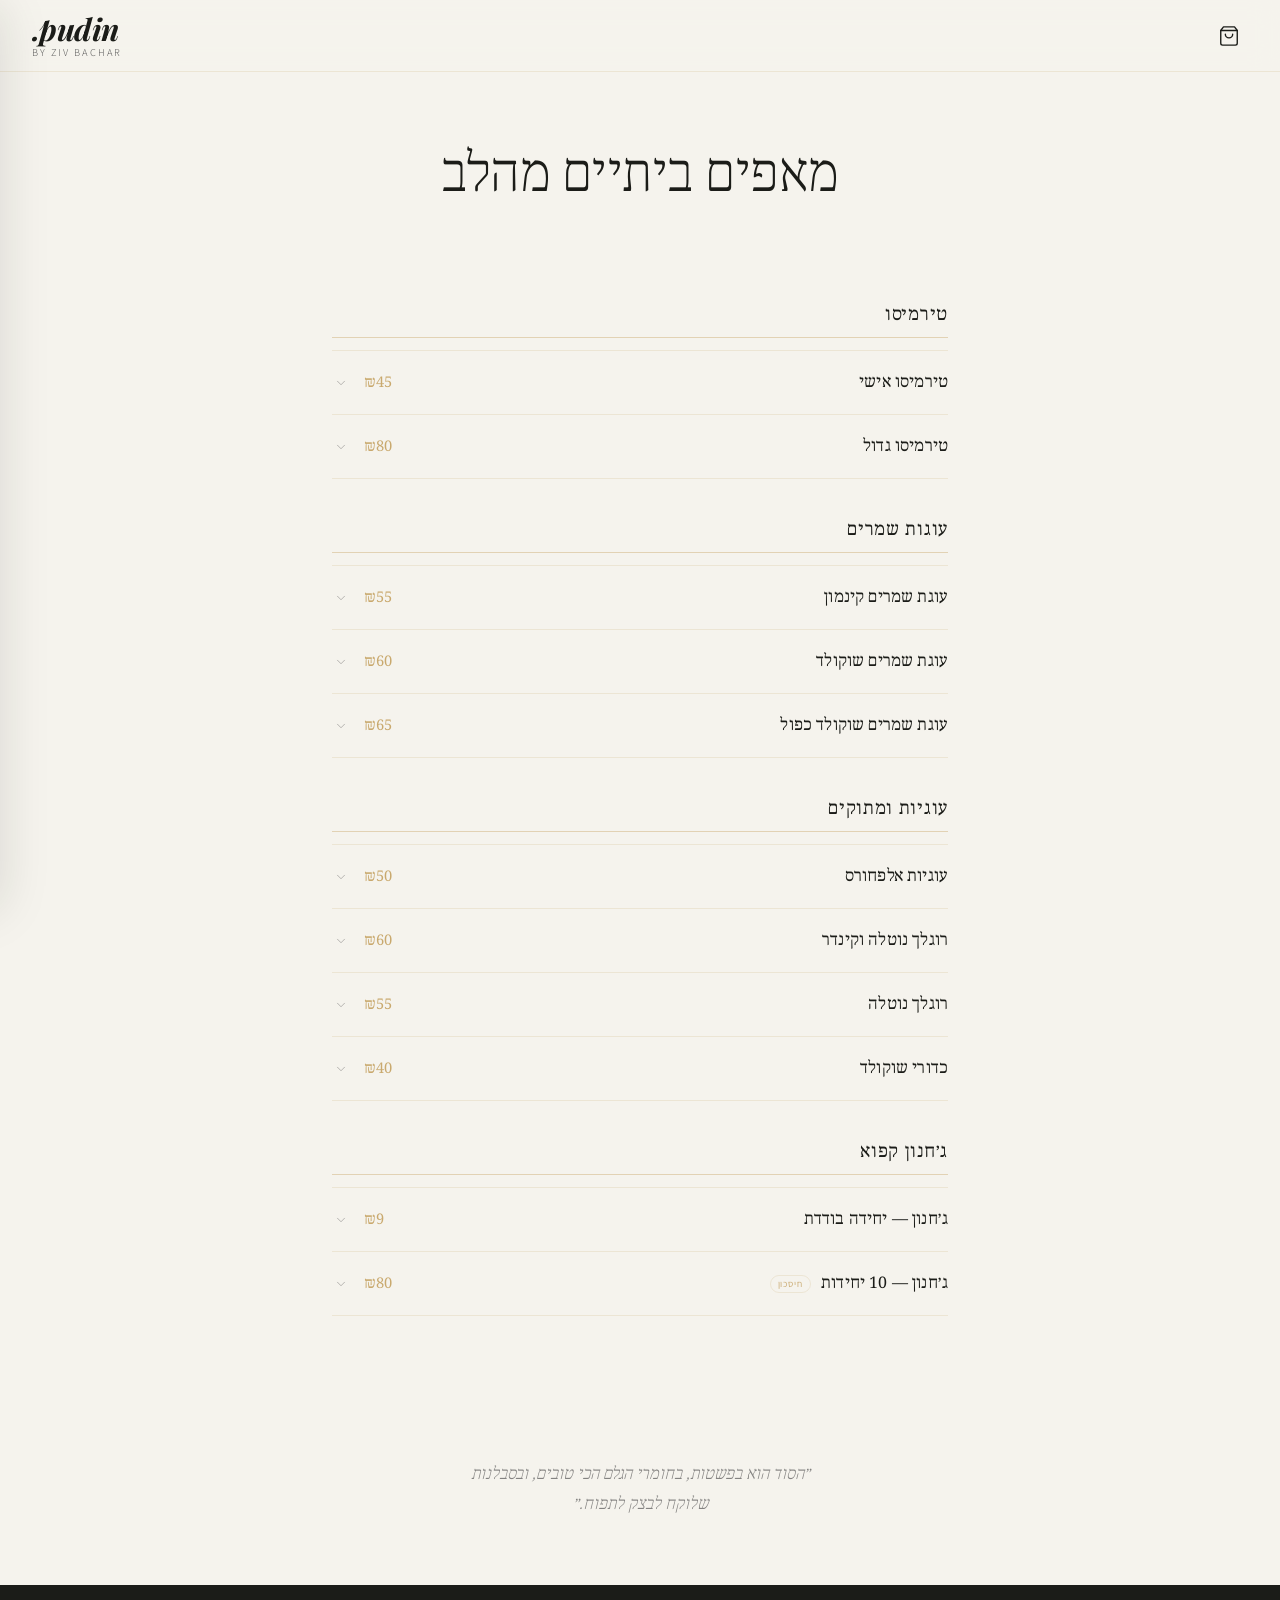
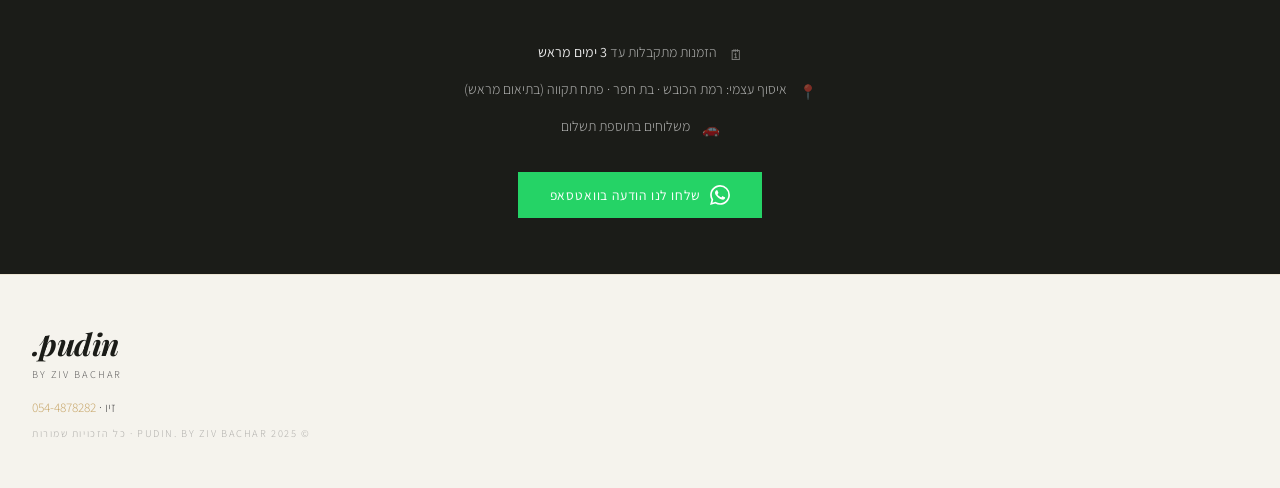
<file: index.html>
<!DOCTYPE html>
<html lang="he" dir="rtl">
<head>
  <meta charset="UTF-8" />
  <meta name="viewport" content="width=device-width, initial-scale=1.0" />
  <title>pudin. by ziv bachar</title>
  <link rel="preconnect" href="https://fonts.googleapis.com" />
  <link rel="preconnect" href="https://fonts.gstatic.com" crossorigin />
  <link href="https://fonts.googleapis.com/css2?family=Playfair+Display:ital,wght@1,700&family=Noto+Serif+Hebrew:wdth,wght@62.5..100,100..900&family=Assistant:wght@300;400;500&display=swap" rel="stylesheet" />
  <link rel="stylesheet" href="style.css" />
</head>
<body>

  <!-- HEADER -->
  <header class="header">
    <button class="cart-btn" id="cartBtn" aria-label="סל קניות">
      <svg width="22" height="22" viewBox="0 0 24 24" fill="none" stroke="currentColor" stroke-width="1.5" stroke-linecap="round" stroke-linejoin="round">
        <path d="M6 2 3 6v14a2 2 0 0 0 2 2h14a2 2 0 0 0 2-2V6l-3-4z"/><line x1="3" y1="6" x2="21" y2="6"/><path d="M16 10a4 4 0 0 1-8 0"/>
      </svg>
      <span class="cart-count" id="cartCount">0</span>
    </button>
    <div class="logo">
      <span class="logo-main">pudin.</span>
      <span class="logo-sub">by ziv bachar</span>
    </div>
  </header>

  <!-- HERO -->
  <section class="hero">
    <h1 class="hero-title">מאפים ביתיים מהלב</h1>
  </section>

  <!-- MENU -->
  <main class="menu-section">

    <!-- Category: Tiramisu -->
    <div class="category">
      <h3 class="category-title">טירמיסו</h3>
      <div class="product-list">

        <div class="product-item" data-id="tiramisu-personal">
          <div class="product-row" onclick="toggleProduct('tiramisu-personal')">
            <div class="product-row-right">
              <span class="product-name">טירמיסו אישי</span>
            </div>
            <div class="product-row-left">
              <span class="product-price">₪45</span>
              <span class="expand-icon"><svg viewBox="0 0 24 24" fill="none" stroke="currentColor" stroke-linecap="round" stroke-linejoin="round"><polyline points="6 9 12 15 18 9"/></svg></span>
            </div>
          </div>
          <div class="product-card" id="card-tiramisu-personal">
            <div class="card-inner">
              <div class="card-image">
                <div class="image-placeholder">
                  <span>🍮</span>
                </div>
              </div>
              <div class="card-details">
                <h4>טירמיסו אישי</h4>
                <p class="card-desc">טירמיסו ביתי עשיר ומפנק, עשוי בקפידה עם מסקרפונה, קפה ובישקוטי. מנה אישית מושלמת.</p>
                <div class="card-price-row">
                  <span class="card-price">₪45</span>
                </div>
                <div class="card-actions">
                  <div class="qty-control">
                    <button class="qty-btn" onclick="changeQty('tiramisu-personal', -1)">−</button>
                    <span class="qty-val" id="qty-tiramisu-personal">1</span>
                    <button class="qty-btn" onclick="changeQty('tiramisu-personal', 1)">+</button>
                  </div>
                  <button class="add-btn" onclick="addToCart('tiramisu-personal', 'טירמיסו אישי', 45)">הוסף לסל</button>
                </div>
              </div>
            </div>
          </div>
        </div>

        <div class="product-item" data-id="tiramisu-large">
          <div class="product-row" onclick="toggleProduct('tiramisu-large')">
            <div class="product-row-right">
              <span class="product-name">טירמיסו גדול</span>
            </div>
            <div class="product-row-left">
              <span class="product-price">₪80</span>
              <span class="expand-icon"><svg viewBox="0 0 24 24" fill="none" stroke="currentColor" stroke-linecap="round" stroke-linejoin="round"><polyline points="6 9 12 15 18 9"/></svg></span>
            </div>
          </div>
          <div class="product-card" id="card-tiramisu-large">
            <div class="card-inner">
              <div class="card-image">
                <div class="image-placeholder"><span>🍮</span></div>
              </div>
              <div class="card-details">
                <h4>טירמיסו גדול</h4>
                <p class="card-desc">טירמיסו ביתי בגודל משפחתי, מושלם לאירועים וסיומי ארוחה. עשיר, קרמי ובלתי נשכח.</p>
                <div class="card-price-row"><span class="card-price">₪80</span></div>
                <div class="card-actions">
                  <div class="qty-control">
                    <button class="qty-btn" onclick="changeQty('tiramisu-large', -1)">−</button>
                    <span class="qty-val" id="qty-tiramisu-large">1</span>
                    <button class="qty-btn" onclick="changeQty('tiramisu-large', 1)">+</button>
                  </div>
                  <button class="add-btn" onclick="addToCart('tiramisu-large', 'טירמיסו גדול', 80)">הוסף לסל</button>
                </div>
              </div>
            </div>
          </div>
        </div>

      </div>
    </div>

    <!-- Category: Yeast Cakes -->
    <div class="category">
      <h3 class="category-title">עוגות שמרים</h3>
      <div class="product-list">

        <div class="product-item" data-id="krantz-cinnamon">
          <div class="product-row" onclick="toggleProduct('krantz-cinnamon')">
            <div class="product-row-right"><span class="product-name">עוגת שמרים קינמון</span></div>
            <div class="product-row-left"><span class="product-price">₪55</span><span class="expand-icon"><svg viewBox="0 0 24 24" fill="none" stroke="currentColor" stroke-linecap="round" stroke-linejoin="round"><polyline points="6 9 12 15 18 9"/></svg></span></div>
          </div>
          <div class="product-card" id="card-krantz-cinnamon">
            <div class="card-inner">
              <div class="card-image"><div class="image-placeholder"><span>🌀</span></div></div>
              <div class="card-details">
                <h4>עוגת שמרים קינמון</h4>
                <p class="card-desc">עוגת שמרים ביתית ורכה ממולאת בקינמון וסוכר, נאפית עם אהבה ומוגשת טרייה.</p>
                <div class="card-price-row"><span class="card-price">₪55</span></div>
                <div class="card-actions">
                  <div class="qty-control">
                    <button class="qty-btn" onclick="changeQty('krantz-cinnamon', -1)">−</button>
                    <span class="qty-val" id="qty-krantz-cinnamon">1</span>
                    <button class="qty-btn" onclick="changeQty('krantz-cinnamon', 1)">+</button>
                  </div>
                  <button class="add-btn" onclick="addToCart('krantz-cinnamon', 'עוגת שמרים קינמון', 55)">הוסף לסל</button>
                </div>
              </div>
            </div>
          </div>
        </div>

        <div class="product-item" data-id="krantz-choco">
          <div class="product-row" onclick="toggleProduct('krantz-choco')">
            <div class="product-row-right"><span class="product-name">עוגת שמרים שוקולד</span></div>
            <div class="product-row-left"><span class="product-price">₪60</span><span class="expand-icon"><svg viewBox="0 0 24 24" fill="none" stroke="currentColor" stroke-linecap="round" stroke-linejoin="round"><polyline points="6 9 12 15 18 9"/></svg></span></div>
          </div>
          <div class="product-card" id="card-krantz-choco">
            <div class="card-inner">
              <div class="card-image"><div class="image-placeholder"><span>🍫</span></div></div>
              <div class="card-details">
                <h4>עוגת שמרים שוקולד</h4>
                <p class="card-desc">עוגת שמרים גדושה בשוקולד עשיר, שכבות בצק אוורירי וממרח שוקולד נמס בפה.</p>
                <div class="card-price-row"><span class="card-price">₪60</span></div>
                <div class="card-actions">
                  <div class="qty-control">
                    <button class="qty-btn" onclick="changeQty('krantz-choco', -1)">−</button>
                    <span class="qty-val" id="qty-krantz-choco">1</span>
                    <button class="qty-btn" onclick="changeQty('krantz-choco', 1)">+</button>
                  </div>
                  <button class="add-btn" onclick="addToCart('krantz-choco', 'עוגת שמרים שוקולד', 60)">הוסף לסל</button>
                </div>
              </div>
            </div>
          </div>
        </div>

        <div class="product-item" data-id="krantz-double">
          <div class="product-row" onclick="toggleProduct('krantz-double')">
            <div class="product-row-right"><span class="product-name">עוגת שמרים שוקולד כפול</span></div>
            <div class="product-row-left"><span class="product-price">₪65</span><span class="expand-icon"><svg viewBox="0 0 24 24" fill="none" stroke="currentColor" stroke-linecap="round" stroke-linejoin="round"><polyline points="6 9 12 15 18 9"/></svg></span></div>
          </div>
          <div class="product-card" id="card-krantz-double">
            <div class="card-inner">
              <div class="card-image"><div class="image-placeholder"><span>🍫</span></div></div>
              <div class="card-details">
                <h4>עוגת שמרים שוקולד כפול</h4>
                <p class="card-desc">לחובבי השוקולד האמיתיים — עוגת שמרים עם כפל שכבות שוקולד, עמוקה ומפנקת במיוחד.</p>
                <div class="card-price-row"><span class="card-price">₪65</span></div>
                <div class="card-actions">
                  <div class="qty-control">
                    <button class="qty-btn" onclick="changeQty('krantz-double', -1)">−</button>
                    <span class="qty-val" id="qty-krantz-double">1</span>
                    <button class="qty-btn" onclick="changeQty('krantz-double', 1)">+</button>
                  </div>
                  <button class="add-btn" onclick="addToCart('krantz-double', 'עוגת שמרים שוקולד כפול', 65)">הוסף לסל</button>
                </div>
              </div>
            </div>
          </div>
        </div>

      </div>
    </div>

    <!-- Category: Cookies -->
    <div class="category">
      <h3 class="category-title">עוגיות ומתוקים</h3>
      <div class="product-list">

        <div class="product-item" data-id="alfajores">
          <div class="product-row" onclick="toggleProduct('alfajores')">
            <div class="product-row-right"><span class="product-name">עוגיות אלפחורס</span></div>
            <div class="product-row-left"><span class="product-price">₪50</span><span class="expand-icon"><svg viewBox="0 0 24 24" fill="none" stroke="currentColor" stroke-linecap="round" stroke-linejoin="round"><polyline points="6 9 12 15 18 9"/></svg></span></div>
          </div>
          <div class="product-card" id="card-alfajores">
            <div class="card-inner">
              <div class="card-image"><div class="image-placeholder"><span>🍪</span></div></div>
              <div class="card-details">
                <h4>עוגיות אלפחורס</h4>
                <p class="card-desc">עוגיות שמחת חיים — שתי עוגיות קמח תירס רכות עם דולצה דה לצ׳ה ביניהן ואבקת סוכר מלמעלה.</p>
                <div class="card-price-row"><span class="card-price">₪50</span></div>
                <div class="card-actions">
                  <div class="qty-control">
                    <button class="qty-btn" onclick="changeQty('alfajores', -1)">−</button>
                    <span class="qty-val" id="qty-alfajores">1</span>
                    <button class="qty-btn" onclick="changeQty('alfajores', 1)">+</button>
                  </div>
                  <button class="add-btn" onclick="addToCart('alfajores', 'עוגיות אלפחורס', 50)">הוסף לסל</button>
                </div>
              </div>
            </div>
          </div>
        </div>

        <div class="product-item" data-id="rugelach-kinder">
          <div class="product-row" onclick="toggleProduct('rugelach-kinder')">
            <div class="product-row-right"><span class="product-name">רוגלך נוטלה וקינדר</span></div>
            <div class="product-row-left"><span class="product-price">₪60</span><span class="expand-icon"><svg viewBox="0 0 24 24" fill="none" stroke="currentColor" stroke-linecap="round" stroke-linejoin="round"><polyline points="6 9 12 15 18 9"/></svg></span></div>
          </div>
          <div class="product-card" id="card-rugelach-kinder">
            <div class="card-inner">
              <div class="card-image"><div class="image-placeholder"><span>🍬</span></div></div>
              <div class="card-details">
                <h4>רוגלך נוטלה וקינדר</h4>
                <p class="card-desc">רוגלך ביתי פריך ממולא בנוטלה וחתיכות קינדר שוקולד, מתוק ומנחם בדיוק כמו שצריך.</p>
                <div class="card-price-row"><span class="card-price">₪60</span></div>
                <div class="card-actions">
                  <div class="qty-control">
                    <button class="qty-btn" onclick="changeQty('rugelach-kinder', -1)">−</button>
                    <span class="qty-val" id="qty-rugelach-kinder">1</span>
                    <button class="qty-btn" onclick="changeQty('rugelach-kinder', 1)">+</button>
                  </div>
                  <button class="add-btn" onclick="addToCart('rugelach-kinder', 'רוגלך נוטלה וקינדר', 60)">הוסף לסל</button>
                </div>
              </div>
            </div>
          </div>
        </div>

        <div class="product-item" data-id="rugelach-nutella">
          <div class="product-row" onclick="toggleProduct('rugelach-nutella')">
            <div class="product-row-right"><span class="product-name">רוגלך נוטלה</span></div>
            <div class="product-row-left"><span class="product-price">₪55</span><span class="expand-icon"><svg viewBox="0 0 24 24" fill="none" stroke="currentColor" stroke-linecap="round" stroke-linejoin="round"><polyline points="6 9 12 15 18 9"/></svg></span></div>
          </div>
          <div class="product-card" id="card-rugelach-nutella">
            <div class="card-inner">
              <div class="card-image"><div class="image-placeholder"><span>🍫</span></div></div>
              <div class="card-details">
                <h4>רוגלך נוטלה</h4>
                <p class="card-desc">רוגלך ביתי קלאסי ממולא בנוטלה שמנה, פריך בחוץ ונמס בפנים.</p>
                <div class="card-price-row"><span class="card-price">₪55</span></div>
                <div class="card-actions">
                  <div class="qty-control">
                    <button class="qty-btn" onclick="changeQty('rugelach-nutella', -1)">−</button>
                    <span class="qty-val" id="qty-rugelach-nutella">1</span>
                    <button class="qty-btn" onclick="changeQty('rugelach-nutella', 1)">+</button>
                  </div>
                  <button class="add-btn" onclick="addToCart('rugelach-nutella', 'רוגלך נוטלה', 55)">הוסף לסל</button>
                </div>
              </div>
            </div>
          </div>
        </div>

        <div class="product-item" data-id="choco-balls">
          <div class="product-row" onclick="toggleProduct('choco-balls')">
            <div class="product-row-right"><span class="product-name">כדורי שוקולד</span></div>
            <div class="product-row-left"><span class="product-price">₪40</span><span class="expand-icon"><svg viewBox="0 0 24 24" fill="none" stroke="currentColor" stroke-linecap="round" stroke-linejoin="round"><polyline points="6 9 12 15 18 9"/></svg></span></div>
          </div>
          <div class="product-card" id="card-choco-balls">
            <div class="card-inner">
              <div class="card-image"><div class="image-placeholder"><span>🍫</span></div></div>
              <div class="card-details">
                <h4>כדורי שוקולד</h4>
                <p class="card-desc">כדורי שוקולד ביתיים עשירים, מצופים ומפנקים. מושלמים לכל אירוע או סתם כי מגיע לך.</p>
                <div class="card-price-row"><span class="card-price">₪40</span></div>
                <div class="card-actions">
                  <div class="qty-control">
                    <button class="qty-btn" onclick="changeQty('choco-balls', -1)">−</button>
                    <span class="qty-val" id="qty-choco-balls">1</span>
                    <button class="qty-btn" onclick="changeQty('choco-balls', 1)">+</button>
                  </div>
                  <button class="add-btn" onclick="addToCart('choco-balls', 'כדורי שוקולד', 40)">הוסף לסל</button>
                </div>
              </div>
            </div>
          </div>
        </div>

      </div>
    </div>

    <!-- Category: Jachnun -->
    <div class="category">
      <h3 class="category-title">ג׳חנון קפוא</h3>
      <div class="product-list">

        <div class="product-item" data-id="jachnun-single">
          <div class="product-row" onclick="toggleProduct('jachnun-single')">
            <div class="product-row-right"><span class="product-name">ג׳חנון — יחידה בודדת</span></div>
            <div class="product-row-left"><span class="product-price">₪9</span><span class="expand-icon"><svg viewBox="0 0 24 24" fill="none" stroke="currentColor" stroke-linecap="round" stroke-linejoin="round"><polyline points="6 9 12 15 18 9"/></svg></span></div>
          </div>
          <div class="product-card" id="card-jachnun-single">
            <div class="card-inner">
              <div class="card-image"><div class="image-placeholder"><span>🫓</span></div></div>
              <div class="card-details">
                <h4>ג׳חנון ביתי — יחידה</h4>
                <p class="card-desc">ג׳חנון ביתי אפוי בסיר לאורך הלילה, קפוא ומוכן לחימום. מוגש עם עגבנייה מגוררת.</p>
                <div class="card-price-row"><span class="card-price">₪9 ליחידה</span></div>
                <div class="card-actions">
                  <div class="qty-control">
                    <button class="qty-btn" onclick="changeQty('jachnun-single', -1)">−</button>
                    <span class="qty-val" id="qty-jachnun-single">1</span>
                    <button class="qty-btn" onclick="changeQty('jachnun-single', 1)">+</button>
                  </div>
                  <button class="add-btn" onclick="addToCart('jachnun-single', 'ג׳חנון ביתי (יחידה)', 9)">הוסף לסל</button>
                </div>
              </div>
            </div>
          </div>
        </div>

        <div class="product-item" data-id="jachnun-10">
          <div class="product-row" onclick="toggleProduct('jachnun-10')">
            <div class="product-row-right">
              <span class="product-name">ג׳חנון — 10 יחידות</span>
              <span class="product-tag">חיסכון</span>
            </div>
            <div class="product-row-left"><span class="product-price">₪80</span><span class="expand-icon"><svg viewBox="0 0 24 24" fill="none" stroke="currentColor" stroke-linecap="round" stroke-linejoin="round"><polyline points="6 9 12 15 18 9"/></svg></span></div>
          </div>
          <div class="product-card" id="card-jachnun-10">
            <div class="card-inner">
              <div class="card-image"><div class="image-placeholder"><span>🫓</span></div></div>
              <div class="card-details">
                <h4>ג׳חנון ביתי — 10 יחידות</h4>
                <p class="card-desc">מארז 10 יחידות ג׳חנון ביתי קפוא. מושלם לשבת, לאירוח או לאצור במקפיא. חיסכון לעומת רכישה בודדת.</p>
                <div class="card-price-row"><span class="card-price">₪80 ל-10 יחידות</span></div>
                <div class="card-actions">
                  <div class="qty-control">
                    <button class="qty-btn" onclick="changeQty('jachnun-10', -1)">−</button>
                    <span class="qty-val" id="qty-jachnun-10">1</span>
                    <button class="qty-btn" onclick="changeQty('jachnun-10', 1)">+</button>
                  </div>
                  <button class="add-btn" onclick="addToCart('jachnun-10', 'ג׳חנון ביתי (10 יחידות)', 80)">הוסף לסל</button>
                </div>
              </div>
            </div>
          </div>
        </div>

      </div>
    </div>
  </main>

  <!-- EDITORIAL QUOTE -->
  <section class="editorial-quote">
    <blockquote>״הסוד הוא בפשטות, בחומרי הגלם הכי טובים, ובסבלנות שלוקח לבצק לתפוח.״</blockquote>
  </section>

  <!-- ORDER INFO BANNER -->
  <section class="order-info">
    <div class="order-info-inner">
      <div class="info-items">
        <div class="info-item">
          <span class="info-icon">🗓</span>
          <span>הזמנות מתקבלות עד <strong>3 ימים מראש</strong></span>
        </div>
        <div class="info-item">
          <span class="info-icon">📍</span>
          <span>איסוף עצמי: רמת הכובש · בת חפר · פתח תקווה (בתיאום מראש)</span>
        </div>
        <div class="info-item">
          <span class="info-icon">🚗</span>
          <span>משלוחים בתוספת תשלום</span>
        </div>
      </div>
      <a class="whatsapp-btn" href="https://wa.me/9720544878282?text=שלום+זיו%2C+אני+רוצה+לבצע+הזמנה+%F0%9F%8D%AE" target="_blank" rel="noopener">
        <svg width="20" height="20" viewBox="0 0 24 24" fill="currentColor"><path d="M17.472 14.382c-.297-.149-1.758-.867-2.03-.967-.273-.099-.471-.148-.67.15-.197.297-.767.966-.94 1.164-.173.199-.347.223-.644.075-.297-.15-1.255-.463-2.39-1.475-.883-.788-1.48-1.761-1.653-2.059-.173-.297-.018-.458.13-.606.134-.133.298-.347.446-.52.149-.174.198-.298.298-.497.099-.198.05-.371-.025-.52-.075-.149-.669-1.612-.916-2.207-.242-.579-.487-.5-.669-.51-.173-.008-.371-.01-.57-.01-.198 0-.52.074-.792.372-.272.297-1.04 1.016-1.04 2.479 0 1.462 1.065 2.875 1.213 3.074.149.198 2.096 3.2 5.077 4.487.709.306 1.262.489 1.694.625.712.227 1.36.195 1.871.118.571-.085 1.758-.719 2.006-1.413.248-.694.248-1.289.173-1.413-.074-.124-.272-.198-.57-.347m-5.421 7.403h-.004a9.87 9.87 0 01-5.031-1.378l-.361-.214-3.741.982.998-3.648-.235-.374a9.86 9.86 0 01-1.51-5.26c.001-5.45 4.436-9.884 9.888-9.884 2.64 0 5.122 1.03 6.988 2.898a9.825 9.825 0 012.893 6.994c-.003 5.45-4.437 9.884-9.885 9.884m8.413-18.297A11.815 11.815 0 0012.05 0C5.495 0 .16 5.335.157 11.892c0 2.096.547 4.142 1.588 5.945L.057 24l6.305-1.654a11.882 11.882 0 005.683 1.448h.005c6.554 0 11.89-5.335 11.893-11.893a11.821 11.821 0 00-3.48-8.413z"/></svg>
        שלחו לנו הודעה בוואטסאפ
      </a>
    </div>
  </section>

  <!-- FOOTER -->
  <footer class="footer">
    <div class="footer-logo">
      <span class="logo-main">pudin.</span>
      <span class="logo-sub">by ziv bachar</span>
    </div>
    <p class="footer-contact">זיו · <a href="tel:0544878282">054-4878282</a></p>
    <p class="footer-copy">© 2025 pudin. by ziv bachar · כל הזכויות שמורות</p>
  </footer>

  <!-- CART DRAWER -->
  <div class="cart-overlay" id="cartOverlay" onclick="closeCart()"></div>
  <div class="cart-drawer" id="cartDrawer">
    <div class="cart-header">
      <h3>סל הקניות</h3>
      <button class="cart-close" onclick="closeCart()">✕</button>
    </div>
    <div class="cart-items" id="cartItems">
      <p class="cart-empty">הסל ריק עדיין 🛒</p>
    </div>
    <div class="cart-footer" id="cartFooter" style="display:none">
      <div class="cart-total">
        <span>סה״כ</span>
        <span id="cartTotal">₪0</span>
      </div>
      <a class="checkout-btn" id="checkoutBtn" href="#" target="_blank" rel="noopener">
        הזמן דרך וואטסאפ
        <svg width="18" height="18" viewBox="0 0 24 24" fill="currentColor"><path d="M17.472 14.382c-.297-.149-1.758-.867-2.03-.967-.273-.099-.471-.148-.67.15-.197.297-.767.966-.94 1.164-.173.199-.347.223-.644.075-.297-.15-1.255-.463-2.39-1.475-.883-.788-1.48-1.761-1.653-2.059-.173-.297-.018-.458.13-.606.134-.133.298-.347.446-.52.149-.174.198-.298.298-.497.099-.198.05-.371-.025-.52-.075-.149-.669-1.612-.916-2.207-.242-.579-.487-.5-.669-.51-.173-.008-.371-.01-.57-.01-.198 0-.52.074-.792.372-.272.297-1.04 1.016-1.04 2.479 0 1.462 1.065 2.875 1.213 3.074.149.198 2.096 3.2 5.077 4.487.709.306 1.262.489 1.694.625.712.227 1.36.195 1.871.118.571-.085 1.758-.719 2.006-1.413.248-.694.248-1.289.173-1.413-.074-.124-.272-.198-.57-.347m-5.421 7.403h-.004a9.87 9.87 0 01-5.031-1.378l-.361-.214-3.741.982.998-3.648-.235-.374a9.86 9.86 0 01-1.51-5.26c.001-5.45 4.436-9.884 9.888-9.884 2.64 0 5.122 1.03 6.988 2.898a9.825 9.825 0 012.893 6.994c-.003 5.45-4.437 9.884-9.885 9.884m8.413-18.297A11.815 11.815 0 0012.05 0C5.495 0 .16 5.335.157 11.892c0 2.096.547 4.142 1.588 5.945L.057 24l6.305-1.654a11.882 11.882 0 005.683 1.448h.005c6.554 0 11.89-5.335 11.893-11.893a11.821 11.821 0 00-3.48-8.413z"/></svg>
      </a>
    </div>
  </div>

  <!-- TOAST -->
  <div class="toast" id="toast"></div>

  <script src="app.js"></script>
</body>
</html>
</file>
<file: style.css>
/* ========================
   RESET & BASE
======================== */
*, *::before, *::after { box-sizing: border-box; margin: 0; padding: 0; }

:root {
  --cream:        #F5F3ED;
  --charcoal:     #1b1c18;
  --muted:        #5f5e5e;
  --gold:         #C9A96E;
  --gold-dark:    #a07c44;
  --gold-faded:   rgba(201,169,110,0.45);
  --gold-line:    rgba(201,169,110,0.2);
  --radius-sm:    4px;
  --shadow-lg:    0 8px 48px rgba(27,28,24,0.13);
  --transition:   0.3s cubic-bezier(0.4,0,0.2,1);
}

html { scroll-behavior: smooth; }

body {
  font-family: 'Assistant', sans-serif;
  font-weight: 300;
  background: var(--cream);
  color: var(--charcoal);
  direction: rtl;
  text-align: right;
  min-height: 100vh;
  -webkit-font-smoothing: antialiased;
}

/* ========================
   HEADER
======================== */
.header {
  position: sticky;
  top: 0;
  z-index: 100;
  display: flex;
  align-items: center;
  justify-content: space-between;
  padding: 0 32px;
  height: 72px;
  background: rgba(245,243,237,0.92);
  backdrop-filter: blur(14px);
  -webkit-backdrop-filter: blur(14px);
  border-bottom: 1px solid var(--gold-line);
}

.logo {
  display: flex;
  flex-direction: column;
  align-items: flex-end;
  line-height: 1;
  gap: 3px;
}
.logo-main {
  font-family: 'Playfair Display', serif;
  font-style: italic;
  font-size: 1.9rem;
  font-weight: 700;
  letter-spacing: -0.02em;
  color: var(--charcoal);
}
.logo-sub {
  font-family: 'Assistant', sans-serif;
  font-size: 0.65rem;
  font-weight: 300;
  letter-spacing: 0.18em;
  text-transform: uppercase;
  color: var(--muted);
}

.cart-btn {
  position: relative;
  background: none;
  border: none;
  cursor: pointer;
  color: var(--charcoal);
  padding: 8px;
  border-radius: 50%;
  transition: opacity var(--transition);
  display: flex;
  align-items: center;
  justify-content: center;
}
.cart-btn:hover { opacity: 0.5; }

.cart-count {
  position: absolute;
  top: 3px;
  left: 3px;
  background: var(--gold);
  color: white;
  font-size: 0.6rem;
  font-weight: 600;
  width: 15px;
  height: 15px;
  border-radius: 50%;
  display: flex;
  align-items: center;
  justify-content: center;
  opacity: 0;
  transform: scale(0.4);
  transition: opacity var(--transition), transform var(--transition);
}
.cart-count.visible { opacity: 1; transform: scale(1); }

/* ========================
   HERO
======================== */
.hero {
  padding: 72px 32px 56px;
  text-align: center;
}
.hero-title {
  font-family: 'Noto Serif Hebrew', serif;
  font-size: clamp(1.5rem, 5.5vw, 3.2rem);
  font-weight: 300;
  line-height: 1.25;
  color: var(--charcoal);
  letter-spacing: -0.01em;
  white-space: nowrap;
}
.menu-section {
  max-width: 680px;
  margin: 0 auto;
  padding: 0 32px 80px;
}

/* ========================
   CATEGORY
======================== */
.category { margin-bottom: 0; }

.category-title {
  font-family: 'Noto Serif Hebrew', serif;
  font-size: 1.1rem;
  font-weight: 400;
  letter-spacing: 0.04em;
  color: var(--charcoal);
  padding-top: 40px;
  padding-bottom: 12px;
  margin-bottom: 0;
}
.category-title::after {
  content: '';
  display: block;
  height: 1px;
  background: var(--gold-faded);
  margin-top: 12px;
}

/* ========================
   PRODUCT LIST
======================== */
.product-list { border-top: 1px solid var(--gold-line); }

.product-item {
  border-bottom: 1px solid var(--gold-line);
  overflow: hidden;
}

.product-row {
  display: flex;
  align-items: center;
  justify-content: space-between;
  padding: 22px 0;
  cursor: pointer;
  user-select: none;
  transition: opacity var(--transition);
  gap: 16px;
}
.product-row:hover { opacity: 0.65; }

.product-row-right {
  display: flex;
  align-items: center;
  gap: 10px;
  flex: 1;
  min-width: 0;
}
.product-name {
  font-family: 'Noto Serif Hebrew', serif;
  font-size: 1rem;
  font-weight: 400;
  color: var(--charcoal);
  letter-spacing: 0.01em;
}
.product-tag {
  font-size: 0.58rem;
  font-weight: 400;
  letter-spacing: 0.1em;
  text-transform: uppercase;
  color: var(--gold);
  border: 1px solid var(--gold-line);
  padding: 2px 7px;
  border-radius: 20px;
}

.product-row-left {
  display: flex;
  align-items: center;
  gap: 14px;
  flex-shrink: 0;
}
.product-price {
  font-family: 'Noto Serif Hebrew', serif;
  font-size: 0.92rem;
  font-weight: 400;
  color: var(--gold);
}

/* Thin chevron */
.expand-icon {
  display: flex;
  align-items: center;
  justify-content: center;
  width: 18px;
  height: 18px;
  transition: transform var(--transition);
  color: var(--muted);
  opacity: 0.6;
}
.expand-icon svg {
  width: 14px;
  height: 14px;
  stroke-width: 1.2;
}
.product-item.open .expand-icon { transform: rotate(180deg); }

/* ========================
   PRODUCT CARD (expanded)
======================== */
.product-card {
  max-height: 0;
  overflow: hidden;
  transition: max-height 0.5s cubic-bezier(0.4,0,0.2,1);
}
.product-item.open .product-card { max-height: 700px; }

.card-inner {
  padding: 4px 0 32px;
  display: flex;
  flex-direction: column;
  align-items: center;
  text-align: center;
}

.card-image {
  width: 100%;
  aspect-ratio: 4/3;
  overflow: hidden;
  margin-bottom: 24px;
}
.image-placeholder {
  width: 100%;
  height: 100%;
  background: rgba(201,169,110,0.1);
  display: flex;
  align-items: center;
  justify-content: center;
  font-size: 3rem;
}

.card-details { width: 100%; max-width: 360px; }

.card-details h4 {
  font-family: 'Noto Serif Hebrew', serif;
  font-size: 1.2rem;
  font-weight: 400;
  color: var(--charcoal);
  margin-bottom: 10px;
}
.card-desc {
  font-size: 0.85rem;
  font-weight: 300;
  color: var(--muted);
  line-height: 1.8;
  letter-spacing: 0.02em;
  margin-bottom: 20px;
}
.card-price {
  font-family: 'Noto Serif Hebrew', serif;
  font-size: 1.1rem;
  font-weight: 400;
  color: var(--gold);
  display: block;
  margin-bottom: 20px;
}

.card-actions {
  display: flex;
  align-items: center;
  justify-content: center;
  gap: 16px;
  flex-wrap: wrap;
}

.qty-control {
  display: flex;
  align-items: center;
  border: 1px solid var(--gold-line);
}
.qty-btn {
  background: none;
  border: none;
  width: 36px;
  height: 36px;
  font-size: 1rem;
  cursor: pointer;
  color: var(--charcoal);
  transition: opacity var(--transition);
  display: flex;
  align-items: center;
  justify-content: center;
}
.qty-btn:hover { opacity: 0.4; }
.qty-val {
  width: 36px;
  text-align: center;
  font-size: 0.9rem;
  font-weight: 400;
  border-right: 1px solid var(--gold-line);
  border-left: 1px solid var(--gold-line);
  height: 36px;
  display: flex;
  align-items: center;
  justify-content: center;
}

.add-btn {
  background: transparent;
  color: var(--gold);
  border: 1px solid var(--gold);
  padding: 9px 24px;
  font-family: 'Assistant', sans-serif;
  font-size: 0.72rem;
  font-weight: 400;
  letter-spacing: 0.18em;
  text-transform: uppercase;
  cursor: pointer;
  transition: background var(--transition), color var(--transition);
}
.add-btn:hover { background: var(--gold); color: white; }

/* ========================
   EDITORIAL QUOTE
======================== */
.editorial-quote {
  padding: 64px 40px;
  text-align: center;
}
.editorial-quote blockquote {
  font-family: 'Noto Serif Hebrew', serif;
  font-style: italic;
  font-size: 1rem;
  font-weight: 300;
  color: var(--muted);
  line-height: 1.9;
  max-width: 340px;
  margin: 0 auto;
  opacity: 0.75;
}

/* ========================
   ORDER INFO
======================== */
.order-info {
  background: var(--charcoal);
  color: white;
  padding: 56px 32px;
}
.order-info-inner {
  max-width: 680px;
  margin: 0 auto;
  display: flex;
  flex-direction: column;
  align-items: center;
  gap: 32px;
  text-align: center;
}
.order-info-title {
  font-family: 'Noto Serif Hebrew', serif;
  font-size: 1rem;
  font-weight: 300;
  letter-spacing: 0.06em;
  color: rgba(255,255,255,0.9);
}
.info-items {
  display: flex;
  flex-direction: column;
  gap: 12px;
  width: 100%;
}
.info-item {
  display: flex;
  align-items: flex-start;
  gap: 12px;
  font-size: 0.88rem;
  font-weight: 300;
  color: rgba(255,255,255,0.65);
  line-height: 1.6;
  text-align: right;
  justify-content: center;
}
.info-icon {
  font-size: 0.9rem;
  flex-shrink: 0;
  margin-top: 2px;
  opacity: 0.7;
}
.info-item strong { color: rgba(255,255,255,0.9); font-weight: 400; }

.whatsapp-btn {
  display: inline-flex;
  align-items: center;
  gap: 10px;
  background: #25D366;
  color: white;
  text-decoration: none;
  padding: 13px 32px;
  font-family: 'Assistant', sans-serif;
  font-size: 0.85rem;
  font-weight: 400;
  letter-spacing: 0.06em;
  transition: opacity var(--transition), transform var(--transition);
}
.whatsapp-btn:hover { opacity: 0.85; transform: translateY(-1px); }

/* ========================
   FOOTER
======================== */
.footer {
  border-top: 1px solid var(--gold-line);
  padding: 48px 32px;
  text-align: left;
  display: flex;
  flex-direction: column;
  align-items: flex-end;
  gap: 10px;
}
.footer-logo { display: flex; flex-direction: column; align-items: flex-end; gap: 3px; margin-bottom: 8px; }
.footer-links {
  display: flex;
  gap: 24px;
  margin-bottom: 4px;
}
.footer-links a {
  font-size: 0.62rem;
  letter-spacing: 0.18em;
  text-transform: uppercase;
  color: var(--gold);
  text-decoration: none;
  transition: opacity var(--transition);
}
.footer-links a:hover { opacity: 0.5; }
.footer-contact {
  font-size: 0.82rem;
  font-weight: 300;
  color: var(--muted);
}
.footer-contact a {
  color: var(--gold);
  text-decoration: none;
  direction: ltr;
  display: inline-block;
}
.footer-copy {
  font-size: 0.65rem;
  letter-spacing: 0.15em;
  text-transform: uppercase;
  color: var(--muted);
  opacity: 0.45;
}

/* ========================
   CART DRAWER
======================== */
.cart-overlay {
  position: fixed;
  inset: 0;
  background: rgba(27,28,24,0.45);
  z-index: 200;
  opacity: 0;
  pointer-events: none;
  transition: opacity var(--transition);
  backdrop-filter: blur(3px);
}
.cart-overlay.active { opacity: 1; pointer-events: all; }

.cart-drawer {
  position: fixed;
  top: 0;
  left: 0;
  bottom: 0;
  width: min(400px, 100vw);
  background: var(--cream);
  z-index: 201;
  display: flex;
  flex-direction: column;
  transform: translateX(-100%);
  transition: transform 0.4s cubic-bezier(0.4,0,0.2,1);
  box-shadow: var(--shadow-lg);
}
.cart-drawer.active { transform: translateX(0); }

.cart-header {
  display: flex;
  align-items: center;
  justify-content: space-between;
  padding: 24px 28px;
  border-bottom: 1px solid var(--gold-line);
}
.cart-header h3 {
  font-family: 'Noto Serif Hebrew', serif;
  font-size: 1rem;
  font-weight: 400;
  letter-spacing: 0.06em;
}
.cart-close {
  background: none;
  border: none;
  font-size: 1rem;
  cursor: pointer;
  color: var(--muted);
  padding: 4px 8px;
  transition: opacity var(--transition);
}
.cart-close:hover { opacity: 0.4; }

.cart-items {
  flex: 1;
  overflow-y: auto;
  padding: 16px 28px;
}
.cart-empty {
  text-align: center;
  color: var(--muted);
  font-size: 0.88rem;
  font-weight: 300;
  padding: 48px 0;
}

.cart-line {
  display: flex;
  align-items: center;
  gap: 12px;
  padding: 16px 0;
  border-bottom: 1px solid var(--gold-line);
}
.cart-line-info { flex: 1; min-width: 0; }
.cart-line-name { font-size: 0.9rem; font-weight: 400; color: var(--charcoal); margin-bottom: 3px; }
.cart-line-meta { font-size: 0.78rem; font-weight: 300; color: var(--muted); }
.cart-line-price {
  font-family: 'Noto Serif Hebrew', serif;
  font-size: 0.9rem;
  color: var(--gold);
  flex-shrink: 0;
}
.cart-line-remove {
  background: none;
  border: none;
  color: var(--muted);
  cursor: pointer;
  font-size: 0.8rem;
  padding: 4px;
  transition: opacity var(--transition);
  flex-shrink: 0;
}
.cart-line-remove:hover { opacity: 0.4; }

.cart-footer {
  padding: 20px 28px;
  border-top: 1px solid var(--gold-line);
  display: flex;
  flex-direction: column;
  gap: 14px;
}
.cart-total {
  display: flex;
  justify-content: space-between;
  font-size: 0.9rem;
  font-weight: 400;
  color: var(--charcoal);
  letter-spacing: 0.04em;
}
.cart-total span:last-child {
  font-family: 'Noto Serif Hebrew', serif;
  color: var(--gold);
}

.checkout-btn {
  display: flex;
  align-items: center;
  justify-content: center;
  gap: 10px;
  background: #25D366;
  color: white;
  text-decoration: none;
  padding: 14px;
  font-family: 'Assistant', sans-serif;
  font-size: 0.85rem;
  font-weight: 400;
  letter-spacing: 0.06em;
  transition: opacity var(--transition);
}
.checkout-btn:hover { opacity: 0.85; }

/* ========================
   TOAST
======================== */
.toast {
  position: fixed;
  bottom: 28px;
  right: 50%;
  transform: translateX(50%) translateY(16px);
  background: var(--charcoal);
  color: white;
  padding: 11px 22px;
  font-size: 0.82rem;
  font-weight: 300;
  letter-spacing: 0.04em;
  opacity: 0;
  pointer-events: none;
  transition: opacity 0.3s, transform 0.3s;
  z-index: 300;
  white-space: nowrap;
}
.toast.show { opacity: 1; transform: translateX(50%) translateY(0); }

/* ========================
   RESPONSIVE
======================== */
@media (max-width: 600px) {
  .header { padding: 0 20px; }
  .hero { padding: 56px 20px 48px; }
  .menu-section { padding: 0 20px 60px; }
  .editorial-quote { padding: 48px 24px; }
  .order-info { padding: 48px 20px; }
  .footer { padding: 40px 20px; }
}
</file>
